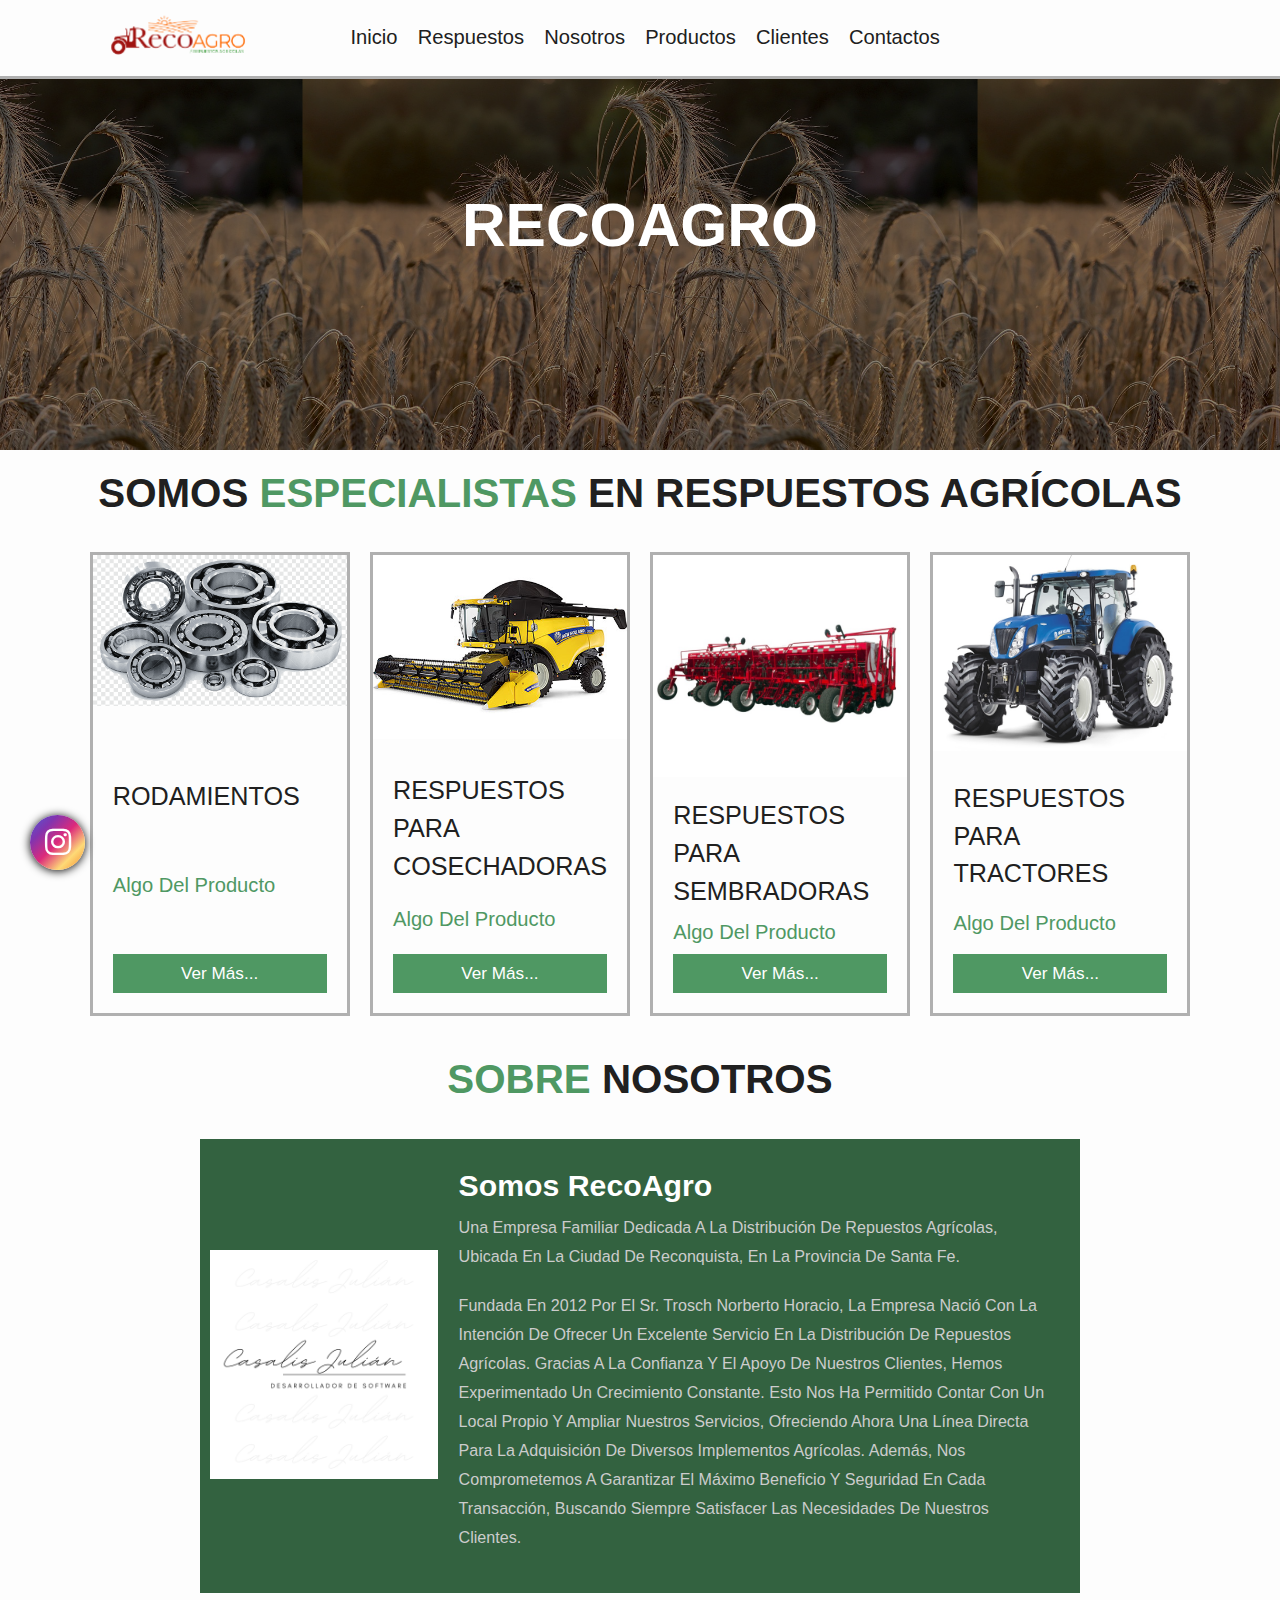
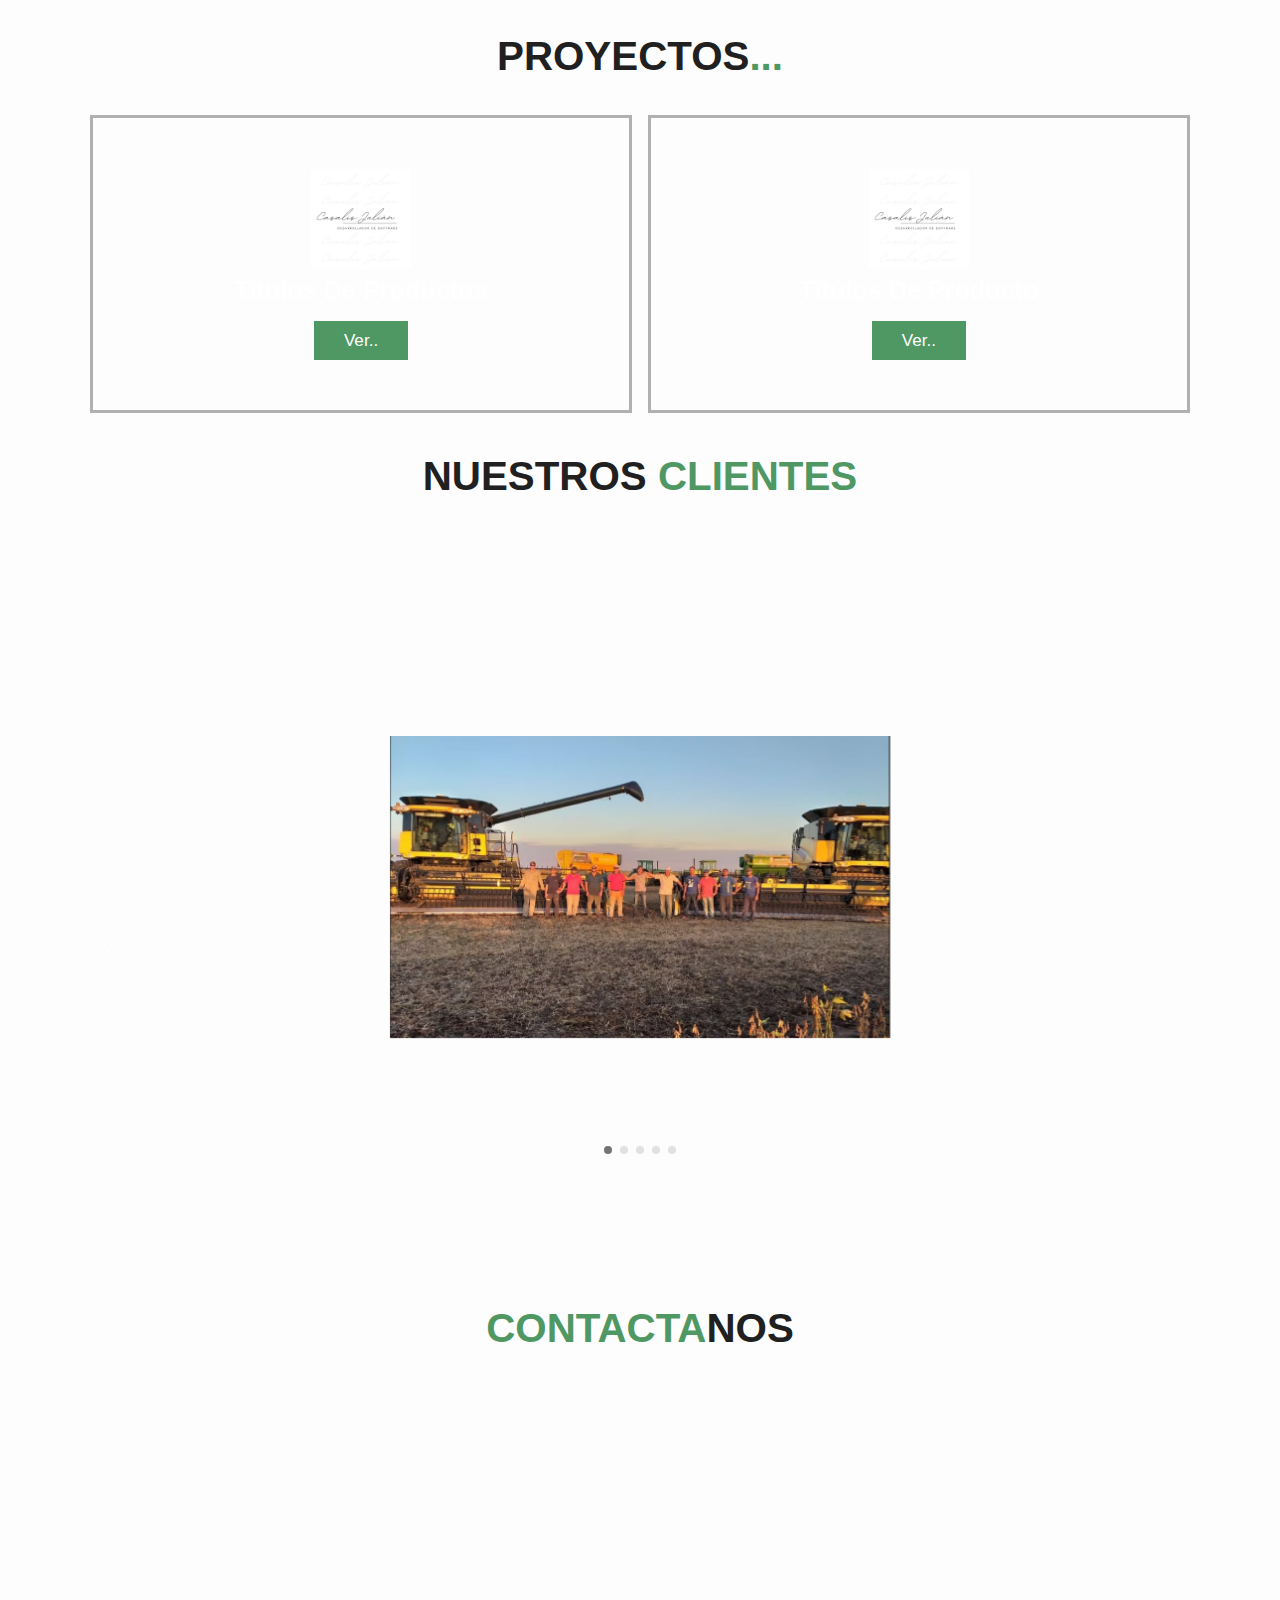
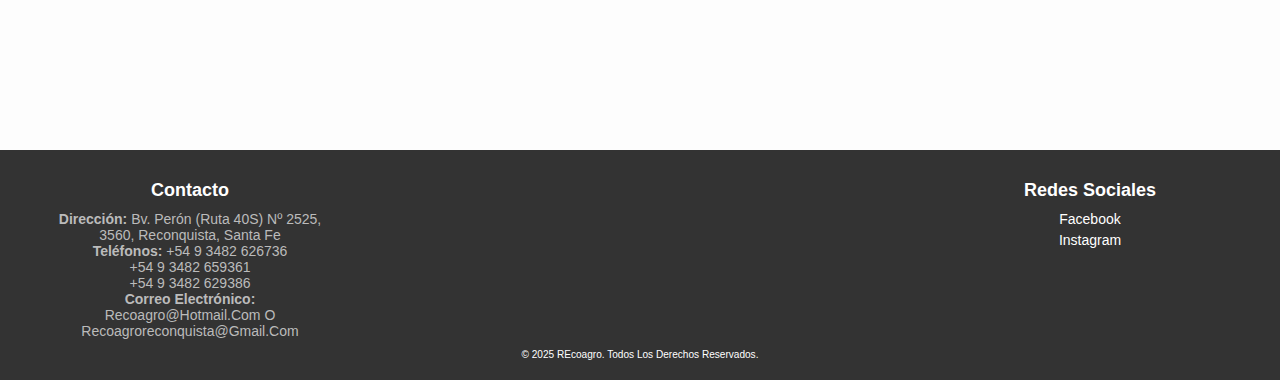
<file: index.html>
<!DOCTYPE html>
<html lang="en">
<head>
    <meta charset="UTF-8">
    <meta name="viewport" content="width=device-width, initial-scale=1.0">
    <title>Page-info</title>
    <link rel="stylesheet" href="https://unpkg.com/swiper/swiper-bundle.min.css">
    <link rel="stylesheet" href="https://cdnjs.cloudflare.com/ajax/libs/font-awesome/6.7.2/css/all.min.css">

        <link rel="stylesheet" href="css/style.css">
</head>

<body>
<!-- 
    BOTON PARA WSP -->

<!-- BOTON PARA INSTAGRAM -->
    <a href="https:/" class="btn-ig" target="_blank">
        <i class="fa-brands fa-instagram"></i>
    </a>
    <header class="header">
        <a href="index.html" class="logo">
            <img src="images/logo-R.png" alt="#">
        </a>
        <nav class="navbar"> 
            <a href="#inicio">Inicio</a>
            <a href="#respuestos">Respuestos</a>
            <a href="#nosotros">Nosotros</a>
            <a href="#Productos">Productos</a>
            <a href="#clientes">clientes</a>
            <a href="#contactos">Contactos</a>
        </nav>


        <div class="icons">
            <div class="fas fa-bars" id="menu-btn"></div>

        </div>

     
    </header>

   <section class="home" id="inicio">
            <div class="content" >
                <h3>
                    Recoagro
                </h3>
                <!-- P PODES AGREGAR UN PARRAQFO CONTANDO ALGO P -->
                 <!-- podes agregar un btn -->
            </div>
        </section>       
        
        
        <!-- SECTION OF THE PRODUCTS -->
        <section class="blogs" id="respuestos">
            <h1 class="heading">
              somos <span>especialistas </span> en respuestos agrícolas
            </h1>
            <div class="box-container">
              <div class="box">
                <a href="rodamientos.html">
                <div class="image">
                  <img src="images/rodamientos.png" alt="" />
                </div>
                <div class="content">
                  <a href="rodamientos.html" class="title">RODAMIENTOS</a>
                  <span> Algo del producto</span>
                  <a href="rodamientos.html" class="btn">Ver más...</a>
                </div>
              </div>
          
              <div class="box">
                <div class="image">
                    <a href="cosecha.html">
                  <img src="images/cosechadora.jpg" alt="" />
                </div>
                <div class="content">
                  <a href="cosecha.html" class="title">RESPUESTOS PARA COSECHADORAS</a>
                  <span> Algo del producto</span>
                  <a href="cosecha.html" class="btn">Ver más...</a>
                </div>
              </div>
          
              <div class="box">
                <div class="image">
                    <a href="sembradora.html">
                  <img src="images/sembradora.jpg" alt="" />
                </div>
                <div class="content">
                  <a href="sembradora.html" class="title">RESPUESTOS PARA SEMBRADORAS</a>
                  <span> Algo del producto</span>
                  <a href="sembradora.html" class="btn">Ver más...</a>
                </div>
              </div>
          
              <div class="box">
                <div class="image">
                    <a href="tractores.html">
                  <img src="images/tractor.jpg" alt="" />
                </div>
                <div class="content">
                  <a href="tractores.html" class="title">RESPUESTOS PARA TRACTORES</a>
                  <span> Algo del producto</span>
                  <a href="tractores.html" class="btn">Ver más...</a>
                </div>
              </div>
            </div>
          </section>
<!-- 
        --------INFORMACION SOBRE NOSOTROS------- -->
        <section class="nosotros" id="nosotros"> 
            <h1 class="heading"> <span>Sobre</span> Nosotros </h1>
                <div class="row">
                    <div class="image">
                        <img src="images/logo-marca-agua.png" alt="">
                    </div>
                    <div class="content">
                        <h3>
                            Somos RecoAgro
                        </h3>
                        <p>
                            Una empresa familiar dedicada a la distribución de repuestos agrícolas, ubicada en la ciudad de Reconquista, en la provincia de Santa Fe.
                          </p>
                        <p>
                            Fundada en 2012 por el Sr. Trosch Norberto Horacio, la empresa nació con la intención de ofrecer un excelente servicio en la distribución de repuestos agrícolas. Gracias a la confianza y el apoyo de nuestros clientes, hemos experimentado un crecimiento constante. Esto nos ha permitido contar con un local propio y ampliar nuestros servicios, ofreciendo ahora una línea directa para la adquisición de diversos implementos agrícolas. Además, nos comprometemos a garantizar el máximo beneficio y seguridad en cada transacción, buscando siempre satisfacer las necesidades de nuestros clientes.</p>

                        <!-- <a href="#" class="btn">leer</a> -->


                    </div>
                </div>
        </section>


<!-- -----------PARA VER MAS SOBRE LOS PRODUCTOS --------    -->
        <section class="menu" id="Productos">

            <h1 class="heading">Proyectos<span>...</span></h1>
            <div class="box-container">
                <div class="box">
                    <img src="images/logo-marca-agua.png" alt="">
                    <h3>titulos de productos</h3>
                    <div class="price"></div>
                    <a href="#" class="btn">ver..</a>
                </div>
                <div class="box">
                    <img src="images/logo-marca-agua.png" alt="">
                    <h3>titulos de producto</h3>
                    <div class="price"></div>
                    <a href="#" class="btn">ver..</a>
                </div>
            </div>
        </section>
<!-- ----------CLIENTES-------- -->
<section class="testimonials" id="clientes">
    <h1 class="heading">nuestros <span> clientes</span></h1>
    <div class="carousel-wrapper container">

        <div class="swiper customSwiper">

            <div class="swiper-wrapper">

                <div class="swiper-slide">

                    <div class="carousel-item">
                        <div class="carousel-image">
                            <img src="images/flia-fontana.png" alt="Camiseta over">
                        </div>
                    </div>
                </div>

                <div class="swiper-slide">

                    <div class="carousel-item">
                        <div class="carousel-image">
                            <img src="images/flia-bianchi-aldo.png" alt="Camiseta over">
                        </div>
                    </div>
                </div>

                <div class="swiper-slide">

                    <div class="carousel-item">
                        <div class="carousel-image">
                            <img src="images/expo-demagro.png" alt="Camiseta over">
                        </div>
                    </div>
                </div>

                <div class="swiper-slide">

                    <div class="carousel-item">
                        <div class="carousel-image">
                            <img src="images/flia-gregoret.png" alt="Camiseta over">
                        </div>
                    </div>
                </div>

                <div class="swiper-slide">

                    <div class="carousel-item">
                        <div class="carousel-image">
                            <img src="images/flia-gobetti.png" alt="Camiseta over">
                        </div>
                    </div>
                </div>


            </div>

            <div class="swiper-button-next"></div>
            <div class="swiper-button-prev"></div>
            <div class="swiper-pagination"></div>

        </div>
    </div>
</section>

        <!-- -------SECTION NUESTROS PRODUCTOS¿-------
        <section class="products" id="products">

            <h1 class="heading">nuestros <span>productos</span></h1>
            <div class="box-container">
                <div class="box">
                    <div class="icons">
                        <a href="" class="fas fa-heart"></a>
                        <a href="" class="fas fa-eye"></a>
                    </div>
                    <div class="image">
                        <img src="images/logo-marca-agua.png" alt="">
                    </div>
                    <div class="content">
                        <h3>titulo de producto</h3>
                        <div class="stars">
                            <i class="fas fa-star"></i>
                            <i class="fas fa-star"></i>
                            <i class="fas fa-star"></i>
                            <i class="fas fa-star"></i>
                            <i class="fas fa-star"></i>
                        </div>

                    </div>
                </div>


                --------AGREGA MAS PRODUCTOS QUI--------
            </div>
        </section> -->

<!-- 
        --------CONTACTOS SECCION-------- -->

        <section class="contact" id="contactos">
            <h1 class="heading"> <span>contacta</span>nos</h1>
        
            <div class="row">
                <iframe class="map" src="https://www.google.com/maps/embed?pb=!1m18!1m12!1m3!1d3484.3701110545157!2d-59.67218128844089!3d-29.15376387528147!2m3!1f0!2f0!3f0!3m2!1i1024!2i768!4f13.1!3m3!1m2!1s0x944eb06d0cf7fc6d%3A0xf29301d5d337feb!2sBlvd.%20Juan%20Domingo%20Per%C3%B3n%202525%2C%20S3560%20Reconquista%2C%20Santa%20Fe!5e0!3m2!1ses!2sar!4v1743655256509!5m2!1ses!2sar" width="600" height="450" style="border:0;" allowfullscreen="" loading="lazy" referrerpolicy="no-referrer-when-downgrade"></iframe>
                
                 <!-- <form action="">
                    <h3>ponte en contacto</h3>
                    <div class="inputBox">
                        <span class="fas fa-user"></span>
                        <input type="text" placeholder="nombre">
                    </div>
                    <div class="inputBox">
                        <span class="fas fa-envelope"></span>
                        <input type="email" placeholder="email">
                    </div>
                    <div class="inputBox">
                        <span class="fas fa-phone"></span>
                        <input type="number" placeholder="numero">
                    </div>
                    <input type="submit" value="contacta ahora" class="btn">
                </form>  -->
            </div>

        </section>
        

      

        <!-- -----------FOOTER--------    -->

        <footer class="footer">
            <div class="footer-container">
              <div class="footer-contact">
                <h3 class="footer-title">Contacto</h3>
                <p class="footer-info"><strong>Dirección:</strong> Bv. Perón (Ruta 40S) Nº 2525, 3560, Reconquista, Santa Fe</p>
                <p class="footer-info"><strong>Teléfonos:</strong> +54 9 3482 626736</p>
                    <p class="footer-info">+54 9 3482 659361</p> 
                        <p class="footer-info">+54 9 3482 629386</p>
                
                <p class="footer-info"><strong>Correo electrónico:</strong> <a href="mailto:recoagro@hotmail.com" class="footer-link">recoagro@hotmail.com</a> o <a href="mailto:recoagroreconquista@gmail.com" class="footer-link">recoagroreconquista@gmail.com</a></p>
              </div>
          
              <!-- <div class="footer-links">
                <h3 class="footer-title">Enlaces Rápidos</h3>
                <ul class="footer-list">
                  <li><a href="/" class="footer-link">Inicio</a></li>
                  <li><a href="/productos" class="footer-link">Productos</a></li>
                  <li><a href="/servicios" class="footer-link">Servicios</a></li>
                  <li><a href="/contacto" class="footer-link">Contacto</a></li>
                  <li><a href="/acerca-de-nosotros" class="footer-link">Acerca de Nosotros</a></li>
                  <li><a href="/terminos-y-condiciones" class="footer-link">Términos y Condiciones</a></li>
                  <li><a href="/politica-de-privacidad" class="footer-link">Política de Privacidad</a></li>
                </ul>
              </div>
           -->
              <div class="footer-social">
                <h3 class="footer-title">Redes Sociales</h3>
                <ul class="footer-list">
                  <li><a href="https://facebook.com/recoagro" target="_blank" class="footer-link">Facebook</a></li>
                  <li><a href="https://instagram.com/recoagro" target="_blank" class="footer-link">Instagram</a></li>
                  <!-- Agrega otras redes sociales si las tienes -->
                </ul>
              </div>
            </div>
            <div class="footer-legal">
                <p>© 2025 REcoagro. Todos los derechos reservados.</p>
              </div>
          </footer>


            <script src="https://unpkg.com/swiper/swiper-bundle.min.js"></script>
    <script src="js/script.js"></script>
</body>
</html>
</file>
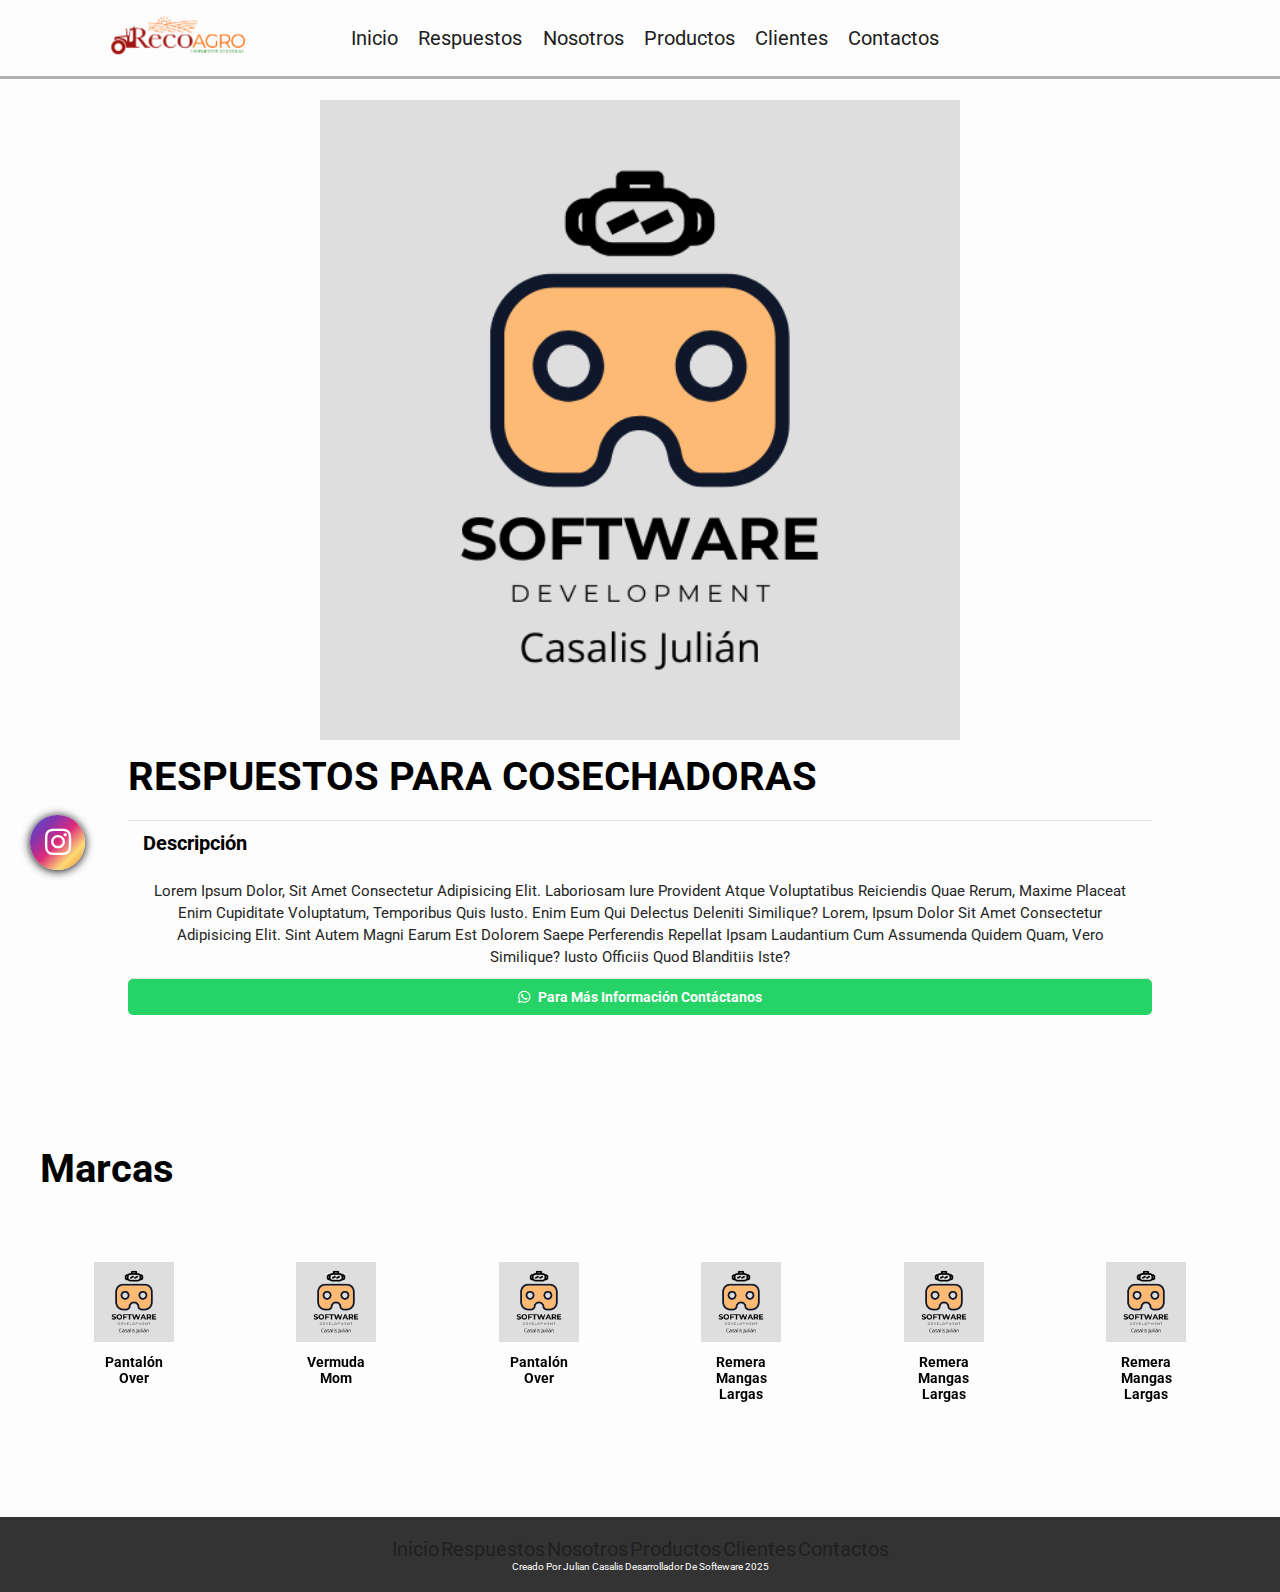
<file: cosecha.html>
<!DOCTYPE html>
<html lang="en">
<head>
    <meta charset="UTF-8">
    <meta name="viewport" content="width=device-width, initial-scale=1.0">
    <title>Page-info</title>
    <link rel="stylesheet" href="https://unpkg.com/swiper/swiper-bundle.min.css">
    <link rel="stylesheet" href="https://cdnjs.cloudflare.com/ajax/libs/font-awesome/6.7.2/css/all.min.css">

        <link rel="stylesheet" href="css/style.css">
        <link rel="stylesheet" href="css/produ-style.css">
</head>

<body>
<!-- 
    BOTON PARA WSP -->

<!-- BOTON PARA INSTAGRAM -->
    <a href="https:/" class="btn-ig" target="_blank">
        <i class="fa-brands fa-instagram"></i>
    </a>
    <header class="header">
    <div class="logo-container"> <!-- Contenedor para el logo -->
        <a href="https://www.instagram.com/recoagroreconquista/?utm_source=ig_web_button_share_sheet" class="logo">
            <img src="images/logo-R.png" alt="">
        </a>
    </div>
      <nav class="navbar"> 
            <a href="index.html">Inicio</a>
            <a href="index.html#repuestos">Respuestos</a>
            <a href="index.html#nosotros">Nosotros</a>
            <a href="index.html#Productos">Productos</a>
            <a href="index.html#clientes">clientes</a>
            <a href="index.html#contactos">Contactos</a>
        </nav>


        <div class="icons">
            <div class="fas fa-bars" id="menu-btn"></div>

        </div>

     
    </header>

<main>
  <div class="container-img">
    <img src="images/Casalis Julián-logo.png" alt="">
  </div>
  <div class="container-info-product">
    <div class="container-price">
      <h1>RESPUESTOS PARA COSECHADORAS</h1>
    </div>
    <div class="container-description">
      <div class="title-description">
        <h3>Descripción</h3>
      </div>
      <div class="text-description">
        <p>
          Lorem ipsum dolor, sit amet consectetur adipisicing elit. Laboriosam iure provident atque voluptatibus reiciendis quae rerum, maxime placeat enim cupiditate voluptatum, temporibus quis iusto. Enim eum qui delectus deleniti similique? Lorem, ipsum dolor sit amet consectetur adipisicing elit. Sint autem magni earum est dolorem saepe perferendis repellat ipsam laudantium cum assumenda quidem quam, vero similique? Iusto officiis quod blanditiis iste?
        </p>
      </div>
    </div>

    <a href="https://wa.me/1234567890" class="whatsapp-btn" target="_blank">
      <i class="fab fa-whatsapp"></i> Para más información contáctanos
    </a>
  </div>
</main>

<section class="product-list container" id="new-products">

    <h2>Marcas</h2>
    <div class="swiper mySwiper-2">

        <div class="swiper-wrapper">
          
            <div class="swiper-slide">
                <div class="product-item" data-category="pantalones">
                    <img src="images/Casalis Julián-logo.png" alt="">
                    <div class="product-info">
                        <h3>Pantalón Over</h3>
                        <!-- <p>De la mejor calidad</p> -->
                    </div>
                </div>
            </div>
            <div class="swiper-slide">
                <div class="product-item" data-category="vermuda">
                    <img src="images/Casalis Julián-logo.png" alt="">
                    <div class="product-info">
                        <h3>Vermuda Mom</h3>
                 </div>
                </div>

            </div>

            <div class="swiper-slide">
                <div class="product-item" data-category="pantalones2">
                    <img src="images/Casalis Julián-logo.png" alt="">
                    <div class="product-info">
                        <h3>Pantalón Over</h3>

            </div>
                </div>

            </div>

            <div class="swiper-slide">
                <div class="product-item" data-category="remera">
                    <img src="images/Casalis Julián-logo.png" alt="">
                    <div class="product-info">
                        <h3>Remera Mangas Largas</h3>
                    </div>
                </div>
            </div>

            <div class="swiper-slide">
                <div class="product-item" data-category="remera">
                    <img src="images/Casalis Julián-logo.png" alt="">
                    <div class="product-info">
                        <h3>Remera Mangas Largas</h3>
                    </div>
                </div>
            </div>

            <div class="swiper-slide">
                <div class="product-item" data-category="remera">
                    <img src="images/Casalis Julián-logo.png" alt="">
                    <div class="product-info">
                        <h3>Remera Mangas Largas</h3>
                    </div>
                </div>
            </div>

            <div class="swiper-slide">
                <div class="product-item" data-category="remera">
                    <img src="images/Casalis Julián-logo.png" alt="">
                    <div class="product-info">
                        <h3>Remera Mangas Largas</h3>
                    </div>
                </div>
            </div>

            <div class="swiper-slide">
                <div class="product-item" data-category="remera">
                    <img src="images/Casalis Julián-logo.png" alt="">
                    <div class="product-info">
                        <h3>Remera Mangas Largas</h3>
                    </div>
                </div>
            </div>

        </div>
        <div class="swiper-button-next"></div>
        <div class="swiper-button-prev"></div>

    </div>

</section>

        <!-- -----------FOOTER--------    -->

        <section class="footer">

          <!-- <div class="share">
              <a href="#" class="fab fa-facebook"></a>
              <a href="#" class="fab fa-facebook"></a>
              <a href="#" class="fab fa-facebook"></a>
              <a href="#" class="fab fa-facebook"></a>
              <a href="#" class="fab fa-facebook"></a>
          </div> -->
          
          <div class="links">
              <a href="#inicio">Inicio</a>
              <a href="#respuestos">Respuestos</a>
              <a href="#nosotros">Nosotros</a>
              <a href="#Productos">Productos</a>
              <a href="#clientes">clientes</a>
              <a href="#contactos">Contactos</a>
             
          </div>
          
          <div class="credit">
              Creado por <span>Julian Casalis</span> Desarrollador de Softeware 2025
          </div>
          </section>
          
          
          <script src="https://unpkg.com/swiper/swiper-bundle.min.js"></script>
          <script src="js/script.js"></script>
          </body>
          </html>
</file>
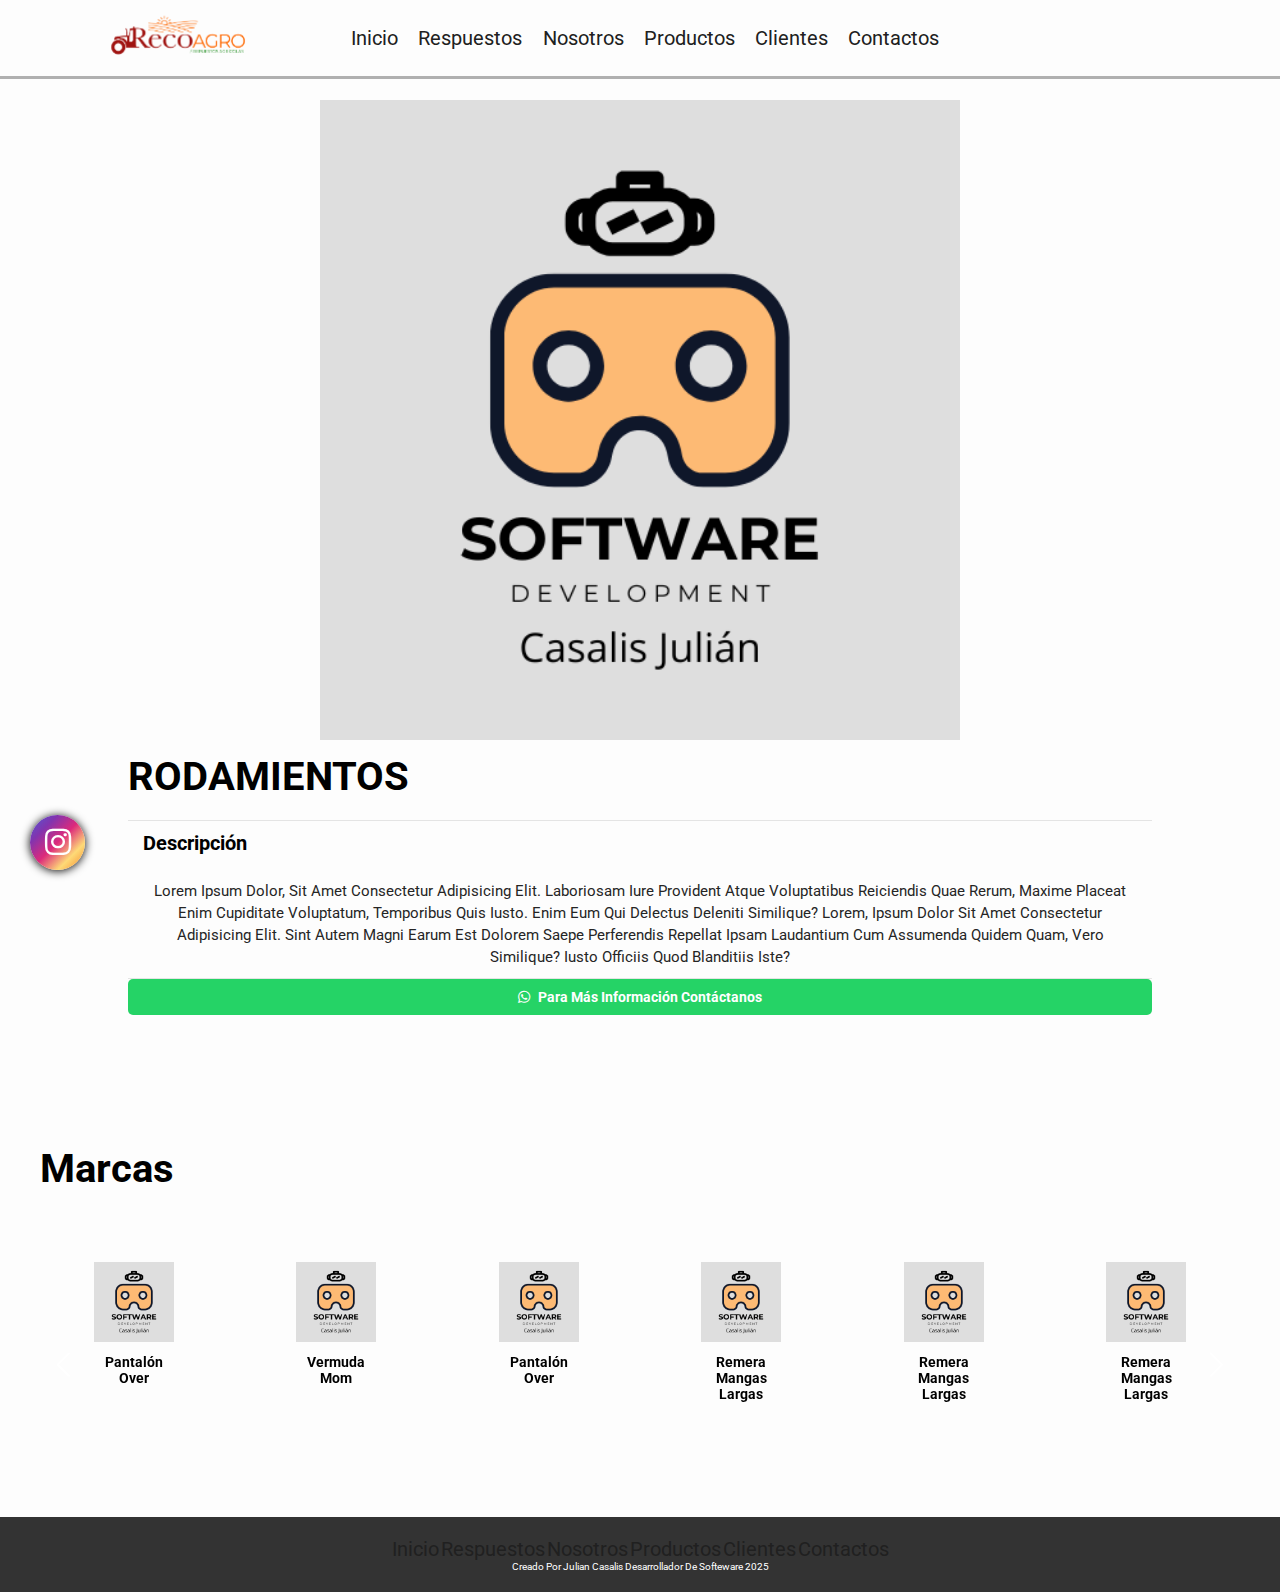
<file: rodamientos.html>
<!DOCTYPE html>
<html lang="en">
<head>
    <meta charset="UTF-8">
    <meta name="viewport" content="width=device-width, initial-scale=1.0">
    <title>Page-info</title>
    <link rel="stylesheet" href="https://unpkg.com/swiper/swiper-bundle.min.css">
    <link rel="stylesheet" href="https://cdnjs.cloudflare.com/ajax/libs/font-awesome/6.7.2/css/all.min.css">

        <link rel="stylesheet" href="css/style.css">
        <link rel="stylesheet" href="css/produ-style.css">
</head>

<body>
<!-- 
    BOTON PARA WSP -->

<!-- BOTON PARA INSTAGRAM -->
    <a href="https:/" class="btn-ig" target="_blank">
        <i class="fa-brands fa-instagram"></i>
    </a>
    <header class="header">
    <div class="logo-container"> <!-- Contenedor para el logo -->
        <a href="https://www.instagram.com/recoagroreconquista/?utm_source=ig_web_button_share_sheet" class="logo">
            <img src="images/logo-R.png" alt="">
        </a>
    </div>
      <nav class="navbar"> 
            <a href="index.html">Inicio</a>
            <a href="index.html#repuestos">Respuestos</a>
            <a href="index.html#nosotros">Nosotros</a>
            <a href="index.html#Productos">Productos</a>
            <a href="index.html#clientes">clientes</a>
            <a href="index.html#contactos">Contactos</a>
        </nav>


        <div class="icons">
            <div class="fas fa-bars" id="menu-btn"></div>

        </div>

     
    </header>

<main>
  <div class="container-img">
    <img src="images/Casalis Julián-logo.png" alt="">
  </div>
  <div class="container-info-product">
    <div class="container-price">
      <h1>RODAMIENTOS</h1>
    </div>
    <div class="container-description">
      <div class="title-description">
        <h3>Descripción</h3>
      </div>
      <div class="text-description">
        <p>
          Lorem ipsum dolor, sit amet consectetur adipisicing elit. Laboriosam iure provident atque voluptatibus reiciendis quae rerum, maxime placeat enim cupiditate voluptatum, temporibus quis iusto. Enim eum qui delectus deleniti similique? Lorem, ipsum dolor sit amet consectetur adipisicing elit. Sint autem magni earum est dolorem saepe perferendis repellat ipsam laudantium cum assumenda quidem quam, vero similique? Iusto officiis quod blanditiis iste?
        </p>
      </div>
    </div>

    <a href="https://wa.me/1234567890" class="whatsapp-btn" target="_blank">
      <i class="fab fa-whatsapp"></i> Para más información contáctanos
    </a>
  </div>
</main>

<section class="product-list container" id="new-products">

    <h2>Marcas</h2>
    <div class="swiper mySwiper-2">

        <div class="swiper-wrapper">
          
            <div class="swiper-slide">
                <div class="product-item" data-category="pantalones">
                    <img src="images/Casalis Julián-logo.png" alt="">
                    <div class="product-info">
                        <h3>Pantalón Over</h3>
                        <!-- <p>De la mejor calidad</p> -->
                    </div>
                </div>
            </div>
            <div class="swiper-slide">
                <div class="product-item" data-category="vermuda">
                    <img src="images/Casalis Julián-logo.png" alt="">
                    <div class="product-info">
                        <h3>Vermuda Mom</h3>
                 </div>
                </div>

            </div>

            <div class="swiper-slide">
                <div class="product-item" data-category="pantalones2">
                    <img src="images/Casalis Julián-logo.png" alt="">
                    <div class="product-info">
                        <h3>Pantalón Over</h3>

            </div>
                </div>

            </div>

            <div class="swiper-slide">
                <div class="product-item" data-category="remera">
                    <img src="images/Casalis Julián-logo.png" alt="">
                    <div class="product-info">
                        <h3>Remera Mangas Largas</h3>
                    </div>
                </div>
            </div>

            <div class="swiper-slide">
                <div class="product-item" data-category="remera">
                    <img src="images/Casalis Julián-logo.png" alt="">
                    <div class="product-info">
                        <h3>Remera Mangas Largas</h3>
                    </div>
                </div>
            </div>

            <div class="swiper-slide">
                <div class="product-item" data-category="remera">
                    <img src="images/Casalis Julián-logo.png" alt="">
                    <div class="product-info">
                        <h3>Remera Mangas Largas</h3>
                    </div>
                </div>
            </div>

            <div class="swiper-slide">
                <div class="product-item" data-category="remera">
                    <img src="images/Casalis Julián-logo.png" alt="">
                    <div class="product-info">
                        <h3>Remera Mangas Largas</h3>
                    </div>
                </div>
            </div>

            <div class="swiper-slide">
                <div class="product-item" data-category="remera">
                    <img src="images/Casalis Julián-logo.png" alt="">
                    <div class="product-info">
                        <h3>Remera Mangas Largas</h3>
                    </div>
                </div>
            </div>

        </div>
        <div class="swiper-button-next"></div>
        <div class="swiper-button-prev"></div>

    </div>

</section>

        <!-- -----------FOOTER--------    -->

        <section class="footer">

          <!-- <div class="share">
              <a href="#" class="fab fa-facebook"></a>
              <a href="#" class="fab fa-facebook"></a>
              <a href="#" class="fab fa-facebook"></a>
              <a href="#" class="fab fa-facebook"></a>
              <a href="#" class="fab fa-facebook"></a>
          </div> -->
          
          <div class="links">
              <a href="#inicio">Inicio</a>
              <a href="#respuestos">Respuestos</a>
              <a href="#nosotros">Nosotros</a>
              <a href="#Productos">Productos</a>
              <a href="#clientes">clientes</a>
              <a href="#contactos">Contactos</a>
             
          </div>
          
          <div class="credit">
              Creado por <span>Julian Casalis</span> Desarrollador de Softeware 2025
          </div>
          </section>
          
          
          <script src="https://unpkg.com/swiper/swiper-bundle.min.js"></script>
          <script src="js/script.js"></script>
          </body>
          </html>
</file>
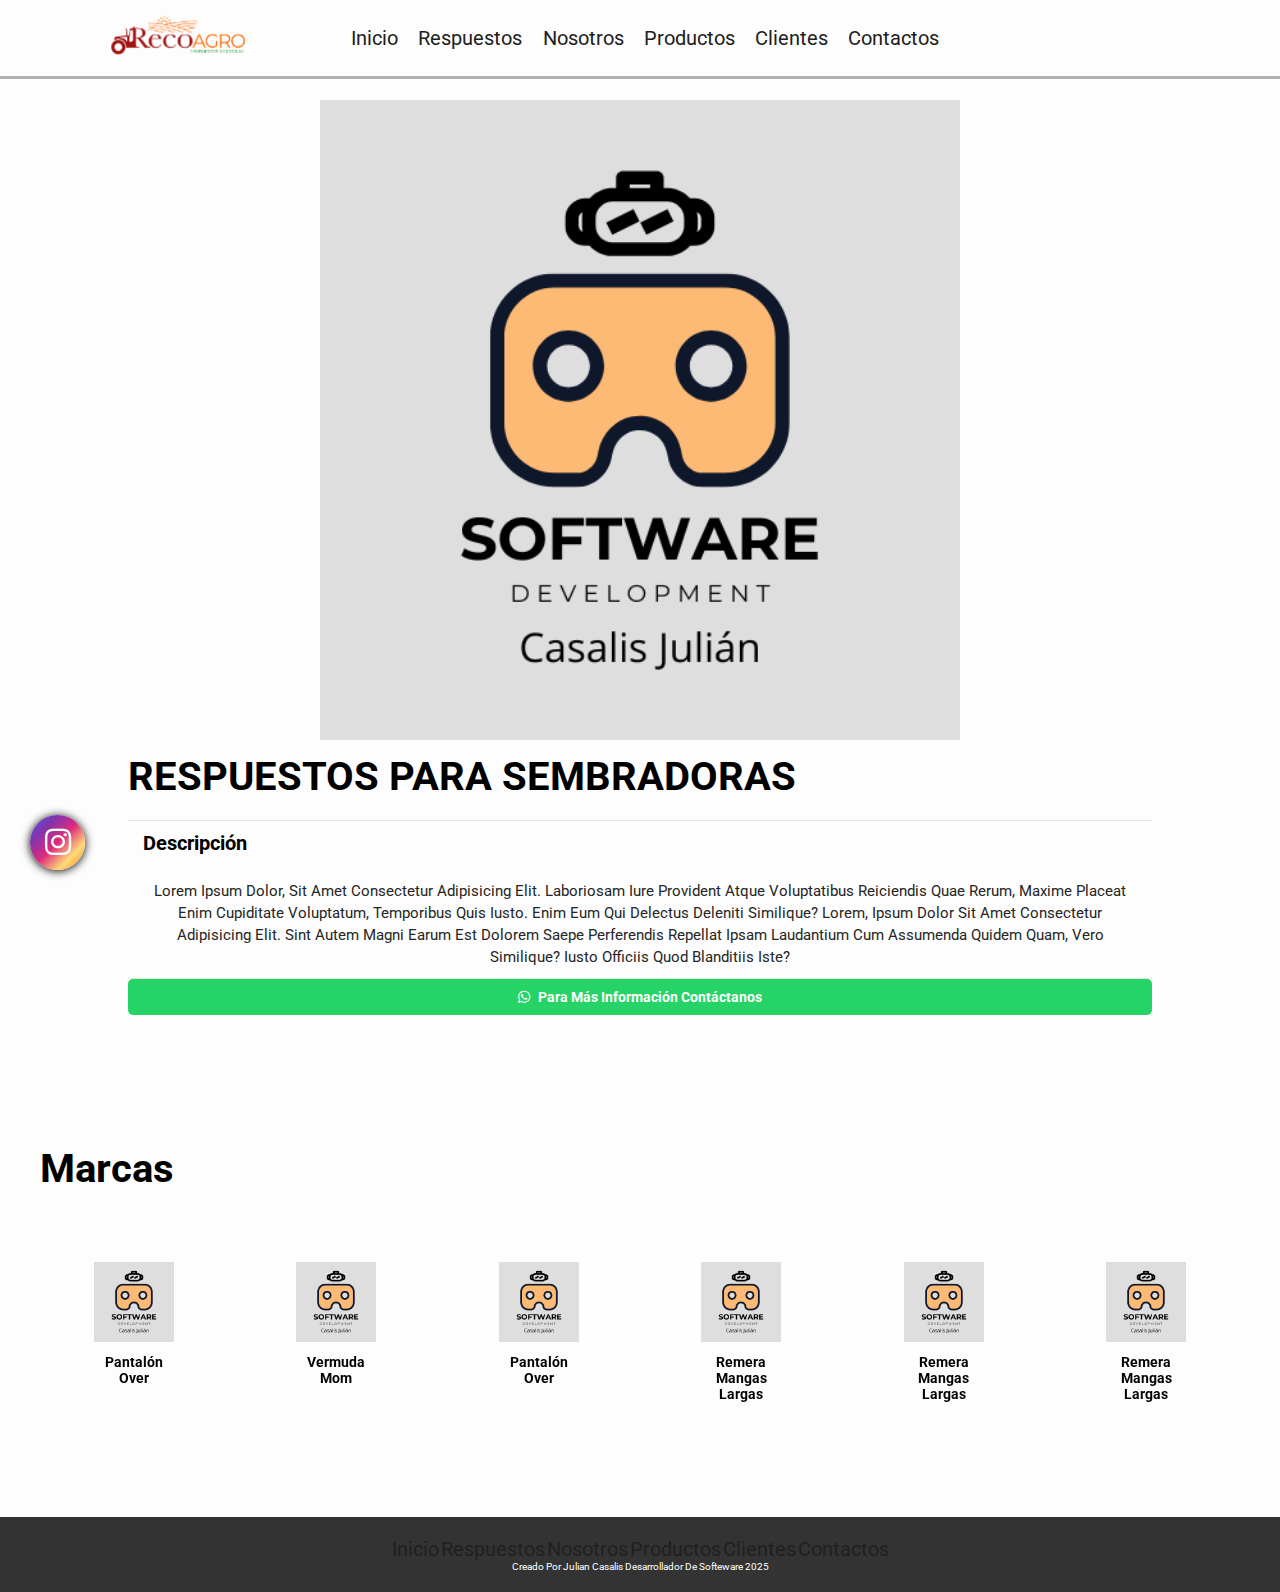
<file: sembradora.html>
<!DOCTYPE html>
<html lang="en">
<head>
    <meta charset="UTF-8">
    <meta name="viewport" content="width=device-width, initial-scale=1.0">
    <title>Page-info</title>
    <link rel="stylesheet" href="https://unpkg.com/swiper/swiper-bundle.min.css">
    <link rel="stylesheet" href="https://cdnjs.cloudflare.com/ajax/libs/font-awesome/6.7.2/css/all.min.css">

        <link rel="stylesheet" href="css/style.css">
        <link rel="stylesheet" href="css/produ-style.css">
</head>

<body>
<!-- 
    BOTON PARA WSP -->

<!-- BOTON PARA INSTAGRAM -->
    <a href="https:/" class="btn-ig" target="_blank">
        <i class="fa-brands fa-instagram"></i>
    </a>
    <header class="header">
    <div class="logo-container"> <!-- Contenedor para el logo -->
        <a href="https://www.instagram.com/recoagroreconquista/?utm_source=ig_web_button_share_sheet" class="logo">
            <img src="images/logo-R.png" alt="">
        </a>
    </div>
      <nav class="navbar"> 
            <a href="index.html">Inicio</a>
            <a href="index.html#repuestos">Respuestos</a>
            <a href="index.html#nosotros">Nosotros</a>
            <a href="index.html#Productos">Productos</a>
            <a href="index.html#clientes">clientes</a>
            <a href="index.html#contactos">Contactos</a>
        </nav>


        <div class="icons">
            <div class="fas fa-bars" id="menu-btn"></div>

        </div>

     
    </header>

<main>
  <div class="container-img">
    <img src="images/Casalis Julián-logo.png" alt="">
  </div>
  <div class="container-info-product">
    <div class="container-price">
      <h1>RESPUESTOS PARA SEMBRADORAS</h1>
    </div>
    <div class="container-description">
      <div class="title-description">
        <h3>Descripción</h3>
      </div>
      <div class="text-description">
        <p>
          Lorem ipsum dolor, sit amet consectetur adipisicing elit. Laboriosam iure provident atque voluptatibus reiciendis quae rerum, maxime placeat enim cupiditate voluptatum, temporibus quis iusto. Enim eum qui delectus deleniti similique? Lorem, ipsum dolor sit amet consectetur adipisicing elit. Sint autem magni earum est dolorem saepe perferendis repellat ipsam laudantium cum assumenda quidem quam, vero similique? Iusto officiis quod blanditiis iste?
        </p>
      </div>
    </div>

    <a href="https://wa.me/1234567890" class="whatsapp-btn" target="_blank">
      <i class="fab fa-whatsapp"></i> Para más información contáctanos
    </a>
  </div>
</main>

<section class="product-list container" id="new-products">

    <h2>Marcas</h2>
    <div class="swiper mySwiper-2">

        <div class="swiper-wrapper">
          
            <div class="swiper-slide">
                <div class="product-item" data-category="pantalones">
                    <img src="images/Casalis Julián-logo.png" alt="">
                    <div class="product-info">
                        <h3>Pantalón Over</h3>
                        <!-- <p>De la mejor calidad</p> -->
                    </div>
                </div>
            </div>
            <div class="swiper-slide">
                <div class="product-item" data-category="vermuda">
                    <img src="images/Casalis Julián-logo.png" alt="">
                    <div class="product-info">
                        <h3>Vermuda Mom</h3>
                 </div>
                </div>

            </div>

            <div class="swiper-slide">
                <div class="product-item" data-category="pantalones2">
                    <img src="images/Casalis Julián-logo.png" alt="">
                    <div class="product-info">
                        <h3>Pantalón Over</h3>

            </div>
                </div>

            </div>

            <div class="swiper-slide">
                <div class="product-item" data-category="remera">
                    <img src="images/Casalis Julián-logo.png" alt="">
                    <div class="product-info">
                        <h3>Remera Mangas Largas</h3>
                    </div>
                </div>
            </div>

            <div class="swiper-slide">
                <div class="product-item" data-category="remera">
                    <img src="images/Casalis Julián-logo.png" alt="">
                    <div class="product-info">
                        <h3>Remera Mangas Largas</h3>
                    </div>
                </div>
            </div>

            <div class="swiper-slide">
                <div class="product-item" data-category="remera">
                    <img src="images/Casalis Julián-logo.png" alt="">
                    <div class="product-info">
                        <h3>Remera Mangas Largas</h3>
                    </div>
                </div>
            </div>

            <div class="swiper-slide">
                <div class="product-item" data-category="remera">
                    <img src="images/Casalis Julián-logo.png" alt="">
                    <div class="product-info">
                        <h3>Remera Mangas Largas</h3>
                    </div>
                </div>
            </div>

            <div class="swiper-slide">
                <div class="product-item" data-category="remera">
                    <img src="images/Casalis Julián-logo.png" alt="">
                    <div class="product-info">
                        <h3>Remera Mangas Largas</h3>
                    </div>
                </div>
            </div>

        </div>
        <div class="swiper-button-next"></div>
        <div class="swiper-button-prev"></div>

    </div>

</section>

        <!-- -----------FOOTER--------    -->

        <section class="footer">

          <!-- <div class="share">
              <a href="#" class="fab fa-facebook"></a>
              <a href="#" class="fab fa-facebook"></a>
              <a href="#" class="fab fa-facebook"></a>
              <a href="#" class="fab fa-facebook"></a>
              <a href="#" class="fab fa-facebook"></a>
          </div> -->
          
          <div class="links">
              <a href="#inicio">Inicio</a>
              <a href="#respuestos">Respuestos</a>
              <a href="#nosotros">Nosotros</a>
              <a href="#Productos">Productos</a>
              <a href="#clientes">clientes</a>
              <a href="#contactos">Contactos</a>
             
          </div>
          
          <div class="credit">
              Creado por <span>Julian Casalis</span> Desarrollador de Softeware 2025
          </div>
          </section>
          
          
          <script src="https://unpkg.com/swiper/swiper-bundle.min.js"></script>
          <script src="js/script.js"></script>
          </body>
          </html>
</file>
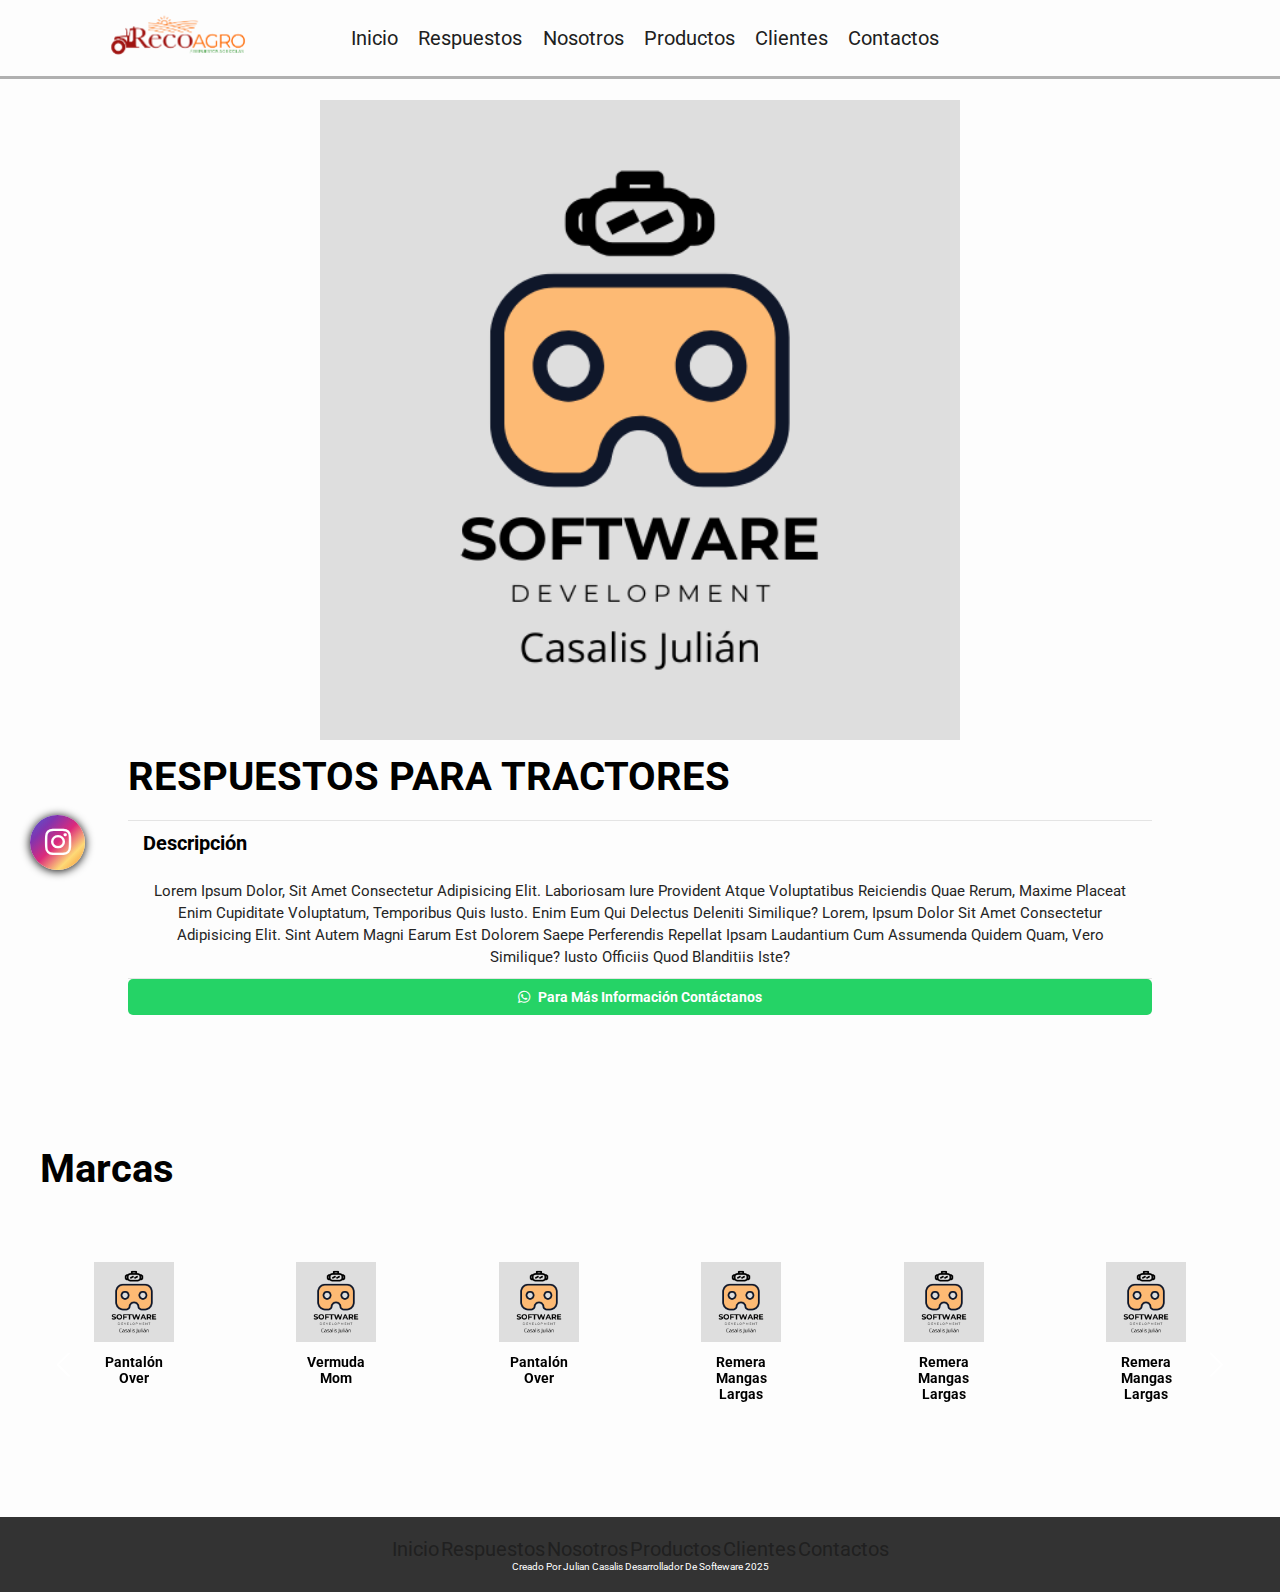
<file: tractores.html>
<!DOCTYPE html>
<html lang="en">
<head>
    <meta charset="UTF-8">
    <meta name="viewport" content="width=device-width, initial-scale=1.0">
    <title>Page-info</title>
    <link rel="stylesheet" href="https://unpkg.com/swiper/swiper-bundle.min.css">
    <link rel="stylesheet" href="https://cdnjs.cloudflare.com/ajax/libs/font-awesome/6.7.2/css/all.min.css">

        <link rel="stylesheet" href="css/style.css">
        <link rel="stylesheet" href="css/produ-style.css">
</head>

<body>
<!-- 
    BOTON PARA WSP -->

<!-- BOTON PARA INSTAGRAM -->
    <a href="https:/" class="btn-ig" target="_blank">
        <i class="fa-brands fa-instagram"></i>
    </a>
    <header class="header">
    <div class="logo-container"> <!-- Contenedor para el logo -->
        <a href="https://www.instagram.com/recoagroreconquista/?utm_source=ig_web_button_share_sheet" class="logo">
            <img src="images/logo-R.png" alt="">
        </a>
    </div>
      <nav class="navbar"> 
            <a href="index.html">Inicio</a>
            <a href="index.html#repuestos">Respuestos</a>
            <a href="index.html#nosotros">Nosotros</a>
            <a href="index.html#Productos">Productos</a>
            <a href="index.html#clientes">clientes</a>
            <a href="index.html#contactos">Contactos</a>
        </nav>


        <div class="icons">
            <div class="fas fa-bars" id="menu-btn"></div>

        </div>

     
    </header>

<main>
  <div class="container-img">
    <img src="images/Casalis Julián-logo.png" alt="">
  </div>
  <div class="container-info-product">
    <div class="container-price">
      <h1>RESPUESTOS PARA TRACTORES</h1>
    </div>
    <div class="container-description">
      <div class="title-description">
        <h3>Descripción</h3>
      </div>
      <div class="text-description">
        <p>
          Lorem ipsum dolor, sit amet consectetur adipisicing elit. Laboriosam iure provident atque voluptatibus reiciendis quae rerum, maxime placeat enim cupiditate voluptatum, temporibus quis iusto. Enim eum qui delectus deleniti similique? Lorem, ipsum dolor sit amet consectetur adipisicing elit. Sint autem magni earum est dolorem saepe perferendis repellat ipsam laudantium cum assumenda quidem quam, vero similique? Iusto officiis quod blanditiis iste?
        </p>
      </div>
    </div>

    <a href="https://wa.me/1234567890" class="whatsapp-btn" target="_blank">
      <i class="fab fa-whatsapp"></i> Para más información contáctanos
    </a>
  </div>
</main>

<section class="product-list container" id="new-products">

    <h2>Marcas</h2>
    <div class="swiper mySwiper-2">

        <div class="swiper-wrapper">
          
            <div class="swiper-slide">
                <div class="product-item" data-category="pantalones">
                    <img src="images/Casalis Julián-logo.png" alt="">
                    <div class="product-info">
                        <h3>Pantalón Over</h3>
                        <!-- <p>De la mejor calidad</p> -->
                    </div>
                </div>
            </div>
            <div class="swiper-slide">
                <div class="product-item" data-category="vermuda">
                    <img src="images/Casalis Julián-logo.png" alt="">
                    <div class="product-info">
                        <h3>Vermuda Mom</h3>
                 </div>
                </div>

            </div>

            <div class="swiper-slide">
                <div class="product-item" data-category="pantalones2">
                    <img src="images/Casalis Julián-logo.png" alt="">
                    <div class="product-info">
                        <h3>Pantalón Over</h3>

            </div>
                </div>

            </div>

            <div class="swiper-slide">
                <div class="product-item" data-category="remera">
                    <img src="images/Casalis Julián-logo.png" alt="">
                    <div class="product-info">
                        <h3>Remera Mangas Largas</h3>
                    </div>
                </div>
            </div>

            <div class="swiper-slide">
                <div class="product-item" data-category="remera">
                    <img src="images/Casalis Julián-logo.png" alt="">
                    <div class="product-info">
                        <h3>Remera Mangas Largas</h3>
                    </div>
                </div>
            </div>

            <div class="swiper-slide">
                <div class="product-item" data-category="remera">
                    <img src="images/Casalis Julián-logo.png" alt="">
                    <div class="product-info">
                        <h3>Remera Mangas Largas</h3>
                    </div>
                </div>
            </div>

            <div class="swiper-slide">
                <div class="product-item" data-category="remera">
                    <img src="images/Casalis Julián-logo.png" alt="">
                    <div class="product-info">
                        <h3>Remera Mangas Largas</h3>
                    </div>
                </div>
            </div>

            <div class="swiper-slide">
                <div class="product-item" data-category="remera">
                    <img src="images/Casalis Julián-logo.png" alt="">
                    <div class="product-info">
                        <h3>Remera Mangas Largas</h3>
                    </div>
                </div>
            </div>

        </div>
        <div class="swiper-button-next"></div>
        <div class="swiper-button-prev"></div>

    </div>

</section>

        <!-- -----------FOOTER--------    -->

        <section class="footer">

          <!-- <div class="share">
              <a href="#" class="fab fa-facebook"></a>
              <a href="#" class="fab fa-facebook"></a>
              <a href="#" class="fab fa-facebook"></a>
              <a href="#" class="fab fa-facebook"></a>
              <a href="#" class="fab fa-facebook"></a>
          </div> -->
          
          <div class="links">
              <a href="#inicio">Inicio</a>
              <a href="#respuestos">Respuestos</a>
              <a href="#nosotros">Nosotros</a>
              <a href="#Productos">Productos</a>
              <a href="#clientes">clientes</a>
              <a href="#contactos">Contactos</a>
             
          </div>
          
          <div class="credit">
              Creado por <span>Julian Casalis</span> Desarrollador de Softeware 2025
          </div>
          </section>
          
          
          <script src="https://unpkg.com/swiper/swiper-bundle.min.js"></script>
          <script src="js/script.js"></script>
          </body>
          </html>
</file>
<file: css/style.css>
/* colores de logo REcoAgro
#NaN6801  color  del sol
#a11211  ""  Reco
#ff6800 "" Agro
#NaN0100 "" Respuestos agricolas */
:root{
    --main-color: #4f9863; /*COLOR PPREDOMINANTE EN LETRAS Y BOTONES*/
    --black: #336240;
    --bg: 	#fdfdfd; /*color del fonfo*/
    --border: .3rem solid rgba(0, 0, 0, 0.3); 
    --letras: rgb(32, 32, 32);
    --ig: linear-gradient(to bottom right, 
    #515BD4,   
    #8134AF, 
    #DD2A7B,   
    #FEDA77,
    #F58529);
}

*{
    font-family: 'Roboto', sans-serif;
    margin: 0;
    padding: 0;
    box-sizing: border-box;
    outline: none;
    border: none;
    text-decoration: none;
    text-transform: capitalize;
    transition: .2s linear;

}

html{
    font-size: 63%;
    overflow-x: hidden;
    scroll-padding-top: 9rem;
    scroll-behavior: smooth;
}

html::-webkit-scrollbar{
    width: .8rem;

}

html::-webkit-scrollbar-track{
    background: transparent;
}

html::-webkit-scrollbar-thumb{
    background: white;
    border-radius: .5rem;
}

body{
    background: var(--bg);
}

section{
    padding: 2rem 7%;
}

a{
    font-size: 2rem;
    color: var(--letras);
}


.swiper-slide {
    padding: 0 80px 50px 80px;
    display: flex;
    justify-content: center;
    align-items: center;
}

.swiper-button-prev::after {
    font-size: 25px;
}

.swiper-button-next::after {
    font-size: 25px;
}

.swiper-button-prev,
.swiper-button-next {
    color: #fff;
}

.swiper-pagination-bullet {
    background-color: #747474;
}

.swiper-button-prev-active {
    background-color: #ffffff;
}

/*COLOR DE LETRAS Y SUS DETALLES*/
.btn-wsp{
    position: fixed;
    width: 55px;
    height: 55px;
    line-height: 55px;
    bottom: 30px;
    right: 30px;
    background: #0df053;
    color: #fff;
    border-radius: 50px;
    text-align: center;
    font-size: 30px;
    box-shadow: 0px 1px 10px rgba(0, 0, 0, 3);
    z-index: 100;

}
.btn-wsp:hover{
    text-decoration: none;
    color: #0df053;
    background: #fff;
}

.btn-ig{
    position: fixed;
    width: 55px;
    height: 55px;
    line-height: 55px;
    bottom: 30px;
    left: 30px;
    background: var(--ig);

    color: #fff;
    border-radius: 50px;
    text-align: center;
    font-size: 30px;
    box-shadow: 0px 1px 10px rgba(0, 0, 0, 3);
    z-index: 100;

}
.btn-ig:hover{
    text-decoration: none;
    color: #0df053;
    background: #fff;
}
.heading{
    text-align: center;
    color: var(--letras);
    text-transform: uppercase;
    padding-bottom: 3.5rem;
    font-size: 4rem;

}

.heading span{
    color: var(--main-color);
    text-transform: uppercase;
}
/* BOTONES, TAMAÑO COLOR, ETC */
.btn{
    margin-top: 1rem;
    display: inline-block;
    padding: .9rem 3rem;
    font-size: 1.7rem;
    color: #ffff;
    background: var(--main-color);
    cursor: pointer;
}

.btn:hover{
    letter-spacing: .2rem;

}

/* BARRA DE NAVECACION */
.header{
    background: var(--bg);
    display: flex;
    align-items: center;
    justify-content: space-between;
    padding: .5rem 7%;
    border-bottom: var(--border);
    position: fixed;
    top: 0;
    left: 0;
    right: 0;
    z-index: 1000; 
    transition: top 0.3s ease-in-out;
}

.header .logo img{
    height: 6rem;

}
.header .navbar {
    display: flex; 
     justify-content: center;
     margin-right: 155px;
}
.header .navbar a{
    margin: 0 1rem;
}

.header .navbar a:hover{
   color: var(--main-color);
   border-bottom: .1rem solid var(--main-color);
   padding-bottom: .5rem;
}

.header .icons div{
    color: var(--letras);
    cursor: pointer;
    font-size: 2.5rem;
    margin-left: 2rem;

}


.header .icons div:hover{
    color: var(--main-color);
}



#menu-btn{
    display: none;

}

/* LETRAS Y DETALLES */
.home{
    min-height: 50vh;
    display: flex;
    align-items: center;
    justify-content: center;
    position: relative;
    background: url(../images/fondo.jpg) repeat;
    background-size: contain;
    background-position: center;
    z-index: 0; 
}

.home::before{
    content: "";
    position: absolute;
    top: 0;
    left: 0;
    right: 0;
    bottom: 0;
    background: rgba(0, 0, 0, .45);
    z-index: 1;
}


.home .content{
    position: relative;
    z-index: 2;
    max-width: 80rem;
    text-align: center;
  
}

.home .content h3{
  font-size: 6rem;
  text-transform: uppercase;
  color: #ffffff;
}

.home .content p{
    font-size: 2rem;
   font-weight: lighter;
   line-height: 1.8;
   padding: 1rem 0;
    color: #ffffff;
 }
  

 /* ---SECCION DE PRODUCTOS---- */
.blogs .box-container{
    display: grid;
    grid-template-columns: repeat(auto-fit,minmax(20rem, 1fr));
    gap: 2rem;
}

.blogs .box-container .box{
    max-width: 50rem;
    border: var(--border);
    display: flex;
    flex-direction: column;
    justify-content:flex-start;
    height: 100%;
}

.blogs .box-container .box .image{
    overflow: hidden;
    width: 100%;
    max-height: 22rem;
}

.blogs .box-container .box .image img{
    height: 100%;
    object-fit: cover;
    width: 100%;
}


.blogs .box-container .box .image img{
    transform: scale(1);

}
.blogs .box-container .box .content{
    padding: 2rem;
    display: flex;
    flex-direction: column;
    flex-grow: 1;
    justify-content: space-between;
}

.blogs .box-container .box .content .title{
    font-size: 2.5rem;
    line-height: 1.5;
    color: var(--letras);
    margin: 0;
}


.blogs .box-container .box .content .title:hover{
    color: var(--main-color);
}


.blogs .box-container .box .content span{
    color: var(--main-color);
    display: block;
    padding-top: 1rem;
    font-size: 2rem;
}


.blogs .box-container .box .content p{
    font-size: 1.6rem;
    line-height: 1.8;
    color: #fff;
    padding: 1rem 0;
    margin: 0;

}
.blogs .box-container .box .content .btn{
    align-items: flex-start;
    text-align: center;
}


/* ----SECCION DE CONTACTO E INFORMACION DE LA EMPRESA------- */

.contact .row {
    display: flex;
    background: transparent ;
    flex-wrap: wrap;
    gap: 2rem;
    justify-content: space-between;
    padding: 2rem;
}

.contact .row .map {
    flex: 1 1 45%;
    width: 100%;
    height: 30rem;
    border: none; /* Elimina el borde del iframe */
    border-radius: 10px;
}

.contact .row form {
    max-width: 500px;
    width: 100%;
    background: #333;
    padding: 3rem;
    border-radius: 10px;
    box-shadow: 0 4px 8px rgba(0, 0, 0, 0.1);
}

.contact .row form h3 {
    text-transform: uppercase;
    font-size: 2.5rem;
    color: #fff;
    margin-bottom: 1.5rem;
    text-align: center;
}

.contact .row form .inputBox {
    display: flex;
    align-items: center;
    margin-bottom: 1.5rem;
    background: #444;
    border-radius: 5px;
    padding: 0.5rem;
    transition: 0.3s ease;
}

.contact .row form .inputBox:hover {
    background: #555;
}

.contact .row form .inputBox span {
    color: #fff;
    font-size: 1.8rem;
    padding-left: 1rem;
    margin-right: 1rem;
}

.contact .row form .inputBox input {
    width: 100%;
    padding: 1rem;
    font-size: 1.6rem;
    color: #fff;
    background: none;
    border: none;
    outline: none;
    border-radius: 5px;
}

.contact .row form .inputBox input::placeholder {
    color: #bbb;
}

.contact .row form .btn {
    width: 100%;
    padding: 1.2rem;
    font-size: 1.8rem;
    background: var(--main-color);
    border: none;
    color: white;
    cursor: pointer;
    border-radius: 5px;
    transition: 0.3s ease;
    margin-top: 1rem;
}

.contact .row form .btn:hover {
    background:var(--main-color);
}

/* -------SOBRE NOSOTROS----- */

.nosotros .row{

    display: flex;
    align-items: center;
    background: var(--black);
    flex-wrap: wrap;
    max-width: 80%;
    margin: 0 auto;
    padding: 1rem;
}


  .nosotros .row .image{
    flex: 1 1 5rem;
  }

  .nosotros .row .image img{
    width: 100%;
  }

  .nosotros .row .content{
    flex: 1 1 45rem;
    padding: 2rem;
  }


  .nosotros .row .content h3{
    font-size: 3rem;
    color: #ffff;
  }

  .nosotros .row .content p{
    font-size: 1.6rem;
    color: #ccc;
    padding: 1rem 0;
    line-height: 1.8;
  }

        /* CLIENTES CONTENEDOR */

        .carousel-wrapper {
            padding: 200px 0 100px 0;
        }
        
        .carousel-item {
            display: flex;
            flex-direction: row; 
        }
        
        .carousel-text {
            width: 50%;
        }
        
        .carousel-text h3 {
            font-size: 50px;
            color: #fff;
            text-transform: capitalize;
        }
        
        .carousel-image {
            width: 50%;
            text-align: right;
        }
        
        .carousel-image img {
            width: 500px;
        }
        
        .container {
            max-width: 1200px;
            margin: 0 auto;
        }
        
        .carousel-item-wrapper {
            display: flex;
            align-items: center;
            min-height: 80vh;
        }


        /* MENU PARA VER LOS PRODUCTOS */
.menu .box-container{
    display: grid;
    grid-template-columns: repeat(auto-fit, minmax(30rem, 1fr));
    gap: 1.5rem;
}
.menu .box-container .box{
    padding: 5rem;
    text-align: center;
    border: var(--border);
}

.menu .box-container .box img{
    height: 10rem;
}



.menu .box-container .box h3{
    color: #ffff;
    font-size: 2.5rem;
    padding: .5rem 0;
}

.menu .box-container .box .price span{ 
    font-size: 1.5rem;
    text-decoration: line-through;
}

.menu .box-container .box:hover{
    background: #ffff;
}

.menu .box-container .box:hover >*{
    content: var(--black);
}




.header-content{
    padding: 200px 0 100px 0;
}
.header-info{
    display: flex;
}

.header.txt{
    width: 50%;
}
.header-txt h1{
    font-size: 50px;
    color: #ffff;
    text-transform: capitalize;
}
.header-img{
    width: 50%;
    text-align: right;
}
.header-img img{
    width: 500px;
}

.products .box-container{
    display: grid;
    grid-template-columns: repeat(auto-fit, minmax(30rem, 1fr));
    gap: 1.5rem;
}

.products .box-container .box{
    text-align: center;
    border: var(--border);
    padding: 2rem;
}
.products .box-container .box .icons a{
    height: 5rem;
    width: 5rem;
    line-height: 5rem;
    font-size: 2rem;
    border: var(--border);
    color: #ffff;
    margin: .3rem;
}

.products .box-container .box .icons a:hover{
    background: var(--main-color);

}


.products .box-container .box .image img{
    padding: 2.5rem 0;
}

.products .box-container .box .image img{
    height: 25rem;
}

.products .box-container .box .content h3{
    color: #ffff;
    font-size: 2.5rem;
}

.products .box-container .box .content h3{
    font-size: 1.5rem;
}

.products .box-container .box .content .stars i{
    font-size: 1.7rem;
    color: var(--main-color);

}

.review .box-container{
    display: grid;
    grid-template-columns: repeat(auto-fit, minmax(30rem, 1fr));
    gap: 1.5rem;
}

.review .box-container .box{
    border: var(--border);
    text-align: center;
    padding: 3rem 2rem;
}


.review .box-container .box p{
    font-size: 1.5rem;
    line-height: 1.8;
    color: #ccc;
    padding: 2rem 0;

}

.review .box-container .box .user{
    height: 7rem;
    width: 7rem;
    border-radius: 50%;
    object-fit: cover;
}


.review .box-container .box h3{
    padding: 1rem 0;
    font-size: 2rem;
    color: #ffff;
}

.review .box-container .box .stars{
    font-size: 1.5rem;
    color:var(--main-color);
}





.footer {
    background-color: #333;
    color: white;
    padding: 20px 0;
    text-align: center;
  }

  .footer-container {
    display: flex;
    justify-content: space-between;
    flex-wrap: wrap;
    max-width: 1200px;
    margin: 0 auto;
  }

  .footer-container div {
    width: 25%;
    padding: 10px;
  }

  .footer-title {
    margin-bottom: 10px;
    font-size: 18px;
    font-weight: bold;
  }

  .footer-info, .footer-link {
    font-size: 14px;
    color: #bbb;
  }

  .footer-link {
    text-decoration: none;
    color: inherit;
  }

  .footer-link:hover {
    color: #fff;
  }

  .footer-list {
    list-style-type: none;
    padding: 0;
  }

  .footer-list li {
    margin: 5px 0;
  }

@media (max-width: 900px) {
    html {
        font-size: 55%; /* Ajusta el tamaño de fuente si lo deseas */
    }

    .header {
        padding: 1.5rem 2rem;
    }

    section {
        padding: 2rem;
    }

    /* Carousel ajustes */
    .carousel-item {
        flex-direction: column; /* Cambia la dirección de los elementos a columna */
    }

    .carousel-text {
        width: 100%; /* Asegura que el texto ocupe el 100% del ancho */
        order: -1; /* Coloca el texto arriba */
        text-align: center; /* Centra el texto */
    }

    .carousel-image {
        width: 100%; /* Hace que la imagen ocupe el 100% del ancho */
        order: 1; /* Coloca la imagen debajo */
        text-align: center; /* Centra la imagen */
    }

    .carousel-image img {
        width: 100%; /* Hace que la imagen ocupe el 100% del ancho del contenedor */
        max-width: 500px; /* Limita el ancho máximo de la imagen */
    }

    .carousel-text h3 {
        font-size: 2.5rem; /* Reduce el tamaño del texto en pantallas pequeñas */
    }

    /* Mantener 2 columnas, pero ajustar imágenes en pantallas pequeñas */
    .blogs .box-container {
        grid-template-columns: repeat(2, 1fr); /* Siempre 2 columnas */
    }

    /* Ajustes para móviles más pequeños */
    .blogs .box-container .box .image img {
        height: auto; /* Asegura que las imágenes no se estiren */
        width: 100%; /* Ajuste para que la imagen ocupe el 100% */
    }

    /* Ajuste de texto para pantallas más pequeñas */
    .blogs .box-container .box .content .title {
        font-size: 2rem; /* Ajuste del tamaño del título */
    }

    .blogs .box-container .box .content span {
        font-size: 1.6rem; /* Ajuste del tamaño de la fecha o información adicional */
    }

    .blogs .box-container .box .content p {
        font-size: 1.4rem; /* Ajuste del tamaño del texto */
    }

    /* Menú en pantallas pequeñas */
    .header .icons{
        margin-left: 12rem;
    }
    #menu-btn {
        display: flex;
    }

    .header .navbar {
        display: none;
        position: absolute;
        flex-direction: column;
        top: 80px;
        left: 0;
        background: #af2323;
        width: 100%;
        transition: right 0.3s ease-in-out;
        text-align: center;
    }

    .header .navbar.active {
        display: block; /* El menú se hace visible */
        position: absolute;
        top: 50px; /* O ajusta según el diseño */
        left: 0;
        width: 100%; /* O ajusta el ancho según sea necesario */
        background-color: #b1b1b1; /* Asegúrate de que el fondo sea visible */
        color: white; /* Estilo de texto */
        z-index: 1000;

    }

    .header .navbar a {
        color: var(--black);
        display: block;
        margin: 1.5rem;
        padding: .5rem;
        font-size: 2rem;
    }

    .home {
        background-position: left;
        justify-content: center;
    }

    .home .content h3 {
        font-size: 4rem;
    }

    .home .content p {
        font-size: 1.3rem;
    }
}


@media (max-width: 400px) {
    html {
        font-size: 45%; /* Reducir el tamaño de fuente aún más para pantallas muy pequeñas */
    }

    /* Ajustes de la imagen dentro de los blogs */
    .blogs .box-container .box .image img {
        height: auto; /* Asegura que las imágenes no se estiren */
        width: 100%; /* Ajuste para que la imagen ocupe el 100% */
    }

    /* Ajustes de texto para pantallas aún más pequeñas */
    .blogs .box-container .box .content .title {
        font-size: 1.6rem; /* Reduce el tamaño del título */
    }

    .blogs .box-container .box .content span {
        font-size: 1.4rem; /* Ajuste del tamaño de la fecha o información adicional */
    }

    .blogs .box-container .box .content p {
        font-size: 1.2rem; /* Ajuste aún más pequeño del tamaño del texto */
    }

    /* Ajustes del botón para que sea más accesible en pantallas pequeñas */
    .blogs .box-container .box .content .btn {
        font-size: 1.4rem; /* Reduce el tamaño del texto en los botones */
        padding: 0.5rem; /* Reducir el tamaño del padding */
    }

    /* Ajuste en el menú */
    .header .navbar {
        width: 100%; /* Hacer que el navbar ocupe todo el ancho disponible */
        height: auto; /* Ajuste automático en altura */
        position: static; /* Evita que se superponga */
    }

    .header .navbar a {
        font-size: 1.6rem; /* Ajustar el tamaño del texto en el navbar */
        padding: 1rem; /* Reducir el padding en los enlaces */
    }

    /* Ajustar las imágenes en el carrusel para que no se sobrepasen */
    .carousel-image img {
        max-width: 100%; /* Hace que las imágenes no se desborden en dispositivos pequeños */
    }

    .carousel-text h3 {
        font-size: 2rem; /* Ajuste del tamaño del título en el carrusel */
    }

    /* Asegura que las imágenes del carrusel se adapten bien */
    .carousel-image {
        width: 100%; /* Hace que la imagen ocupe el 100% del ancho */
    }
}
</file>
<file: css/produ-style.css>
@import url('https://fonts.googleapis.com/css2?family=Oswald:wght@200..700&family=Poppins:ital,wght@0,100;0,200;0,300;0,400;0,500;0,600;0,700;0,800;0,900;1,100;1,200;1,300;1,400;1,500;1,600;1,700;1,800;1,900&family=Roboto:ital,wght@0,100..900;1,100..900&display=swap');

main {
    display: flex;
    gap: 0;
    margin-bottom: 80px;
    margin-top: 150px;
    flex-wrap: wrap; /* Permite que los elementos se ajusten en pantallas pequeñas */
    justify-content: space-between;
}
h1{
    font-size: 40px;
}
h2{
    font-size: 30px;
}
h3{
    font-size: 20px;
}
p{
    font-size: 15px;
}

.container-img {
    flex: 1;
    margin-left: 40rem;
}

.container-info-product {
    flex: 1;
    margin: 0;
    display: flex;
    flex-direction: column;
    justify-content: flex-start;
    margin-right: 40rem;
}

.container-price {
    padding-bottom: 20px;
    border-bottom: 1px solid #e4e4e4;
    display: flex;
    align-items: center;
    justify-content: space-between;
}

.container-description {
    display: flex;
    flex-direction: column;
    border-bottom: 1px solid #e4e4e4;
    padding: 10px 0;
}

.title-description{
    display: flex;
    align-items: center;
    justify-content: space-between;
    cursor: pointer;
}

.title-description h4,
.title-additional-information h4,
.title-reviews h4 {
    font-weight: 300;
    color: #666;
    font-size: 14px;
}

.text-description,
.text-additional-information,
.text-reviews {
    font-size: 13px;
    color: #252525;
    line-height: 22px;
    margin-top: 25px;
}


.whatsapp-btn {
    background-color: #25D366;
    color: white;
    padding: 10px 20px;
    font-size: 16px;
    border-radius: 5px;
    text-decoration: none;
    display: inline-flex;
    align-items: center;
    justify-content: center;
    font-weight: bold;
    transition: background-color 0.3s ease;
}

.whatsapp-btn:hover {
    background-color: #128C7E;
}

.whatsapp-btn i {
    margin-right: 8px;
}


.product-list {
    padding: 50px 0;
}

.product-list h2 {
    font-size: 50px;
    color: #000000;
    margin-bottom: 70px;
}

.product-item {
    text-align: center;
}

.product-item img {
    width: 100px;
    margin-bottom: 10px;
}

.product-info h3 {
    font-size: 14px;
    color: #000000;
    margin-bottom: 15px;
}

/* Media Queries */

/* Tablet */
@media (max-width: 1500px) {
    main {
        flex-direction: column; /* Apilar los elementos de manera vertical */
        margin-top: 100px;
        align-items: center; /* Centra los elementos en el eje horizontal */
        text-align: center; /* Centra el texto */
    }

    .container-img {
        width: 50%; /* Ajusta el tamaño de la imagen */
       
        margin: 0 auto; 

    }
    .container-img img{
        width: 100%;
        margin-bottom: 1.1rem;
    }
    .container-info-product {
        flex: 0;
        width: 80%; /* Ajusta el tamaño del contenedor de información */
        margin: 0 auto; /* Asegura que esté centrado */
    }

    .container-price span {
        font-size: 20px;
    }

    .container-description {
        padding: 10px 15px;
    }

    .title-description h4 {
        font-size: 16px;
    }

    .whatsapp-btn {
        width: 100%;
        font-size: 14px;
    }

    .product-list h2 {
        font-size: 40px;
    }

    .product-item img {
        width: 80px;
    }
}

/* Mobile */
</file>
